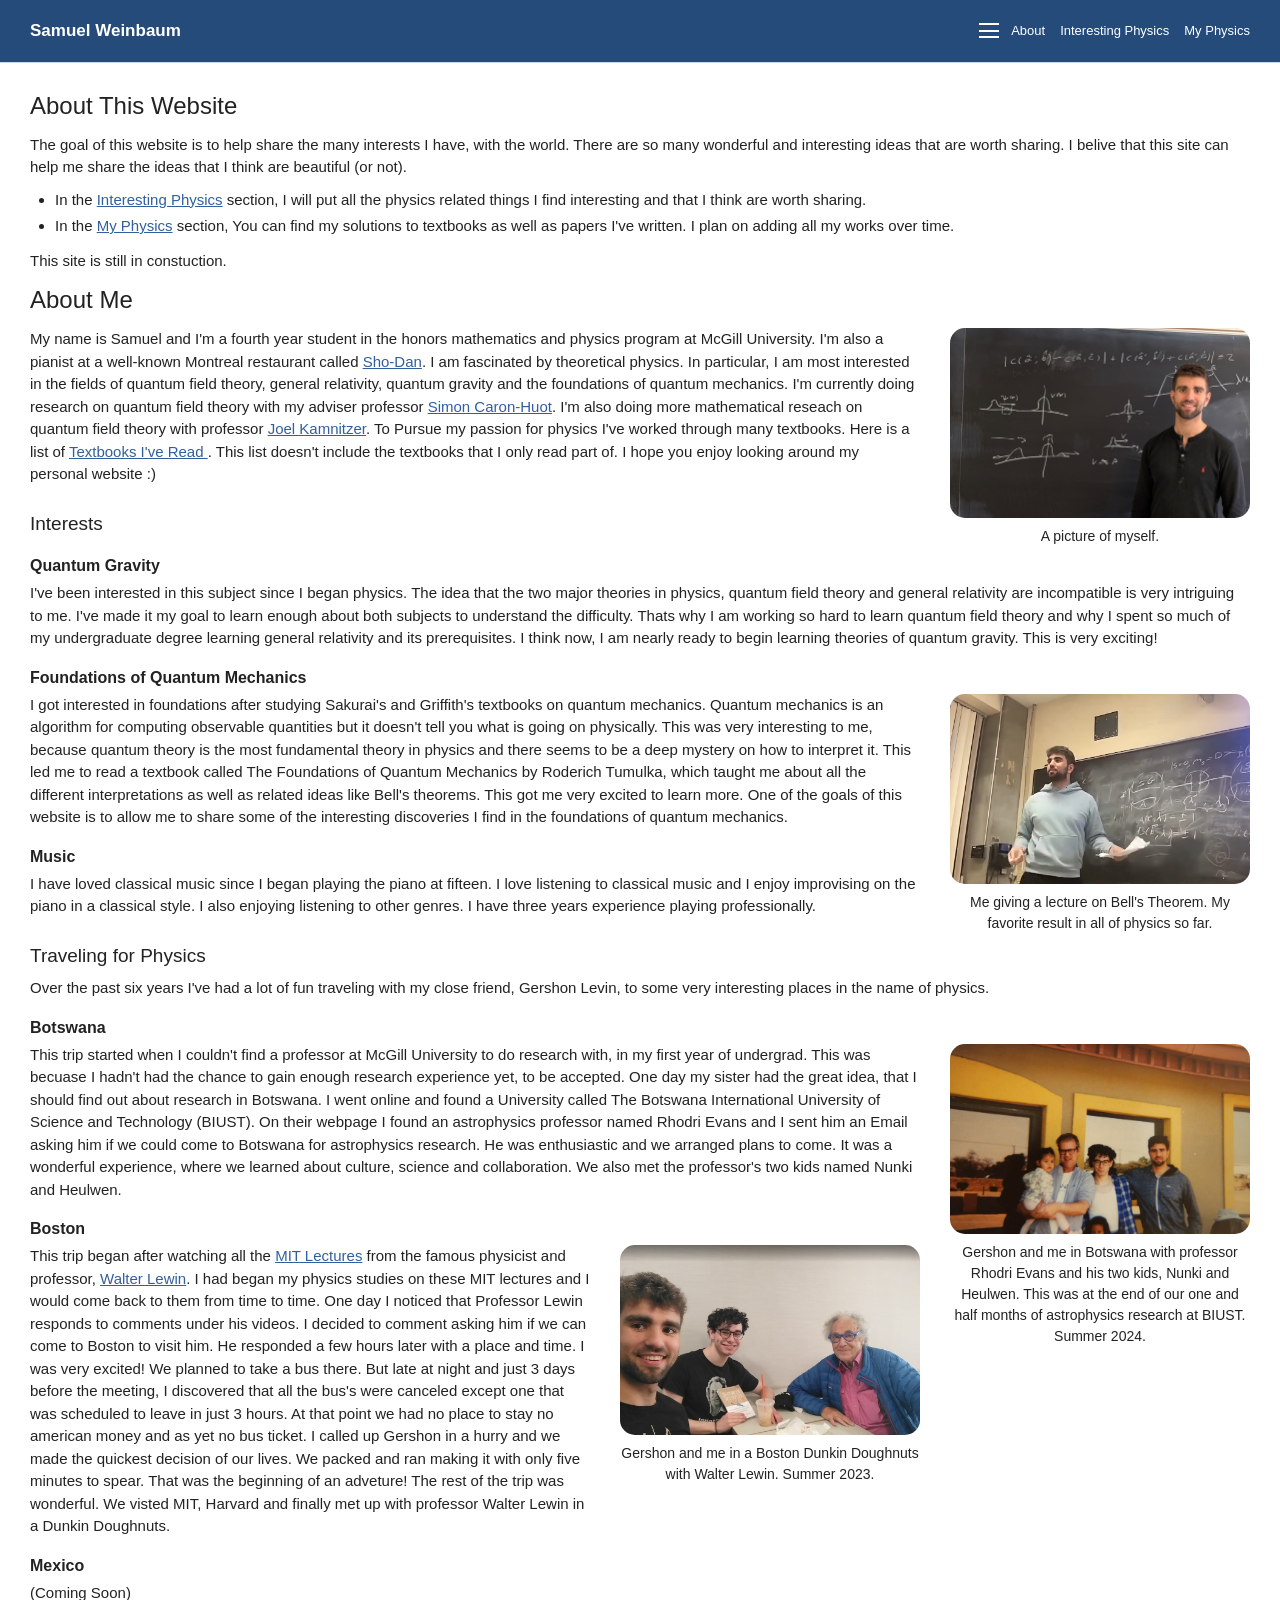
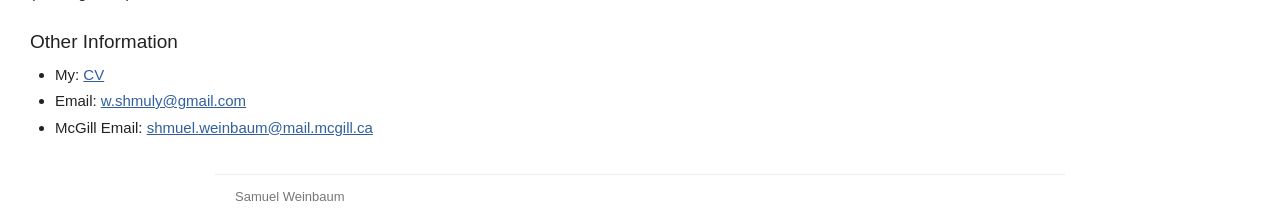
<file: index.html>
<!DOCTYPE html>
<html lang="en">


<head>
    <meta charset="UTF-8">
    <meta name="viewport" content="width=device-width, initial-scale=1.0">

    <link rel="icon" type="image/png" href="images/phys.png">

    <title>Samuel Weinbaum | Personal Website</title>

    <meta name="description" content="Official personal website of Samuel Weinbaum. Explore my work, interests, research, mathematics, theoretical physics, and music.">

    <meta name="robots" content="index, follow">

    <link rel="canonical" href="https://samuelweinbaum.com/">

    <link rel="stylesheet" href="styles.css">

    <!-- Google Search Console Verification -->
    <meta name="google-site-verification" content="NPgFOUEiG7B_HimeE5yU0qrwJwdRJw72JmyMJkkRcmI">

    <!-- Personal Photo SEO -->
    <meta property="og:type" content="website">
    <meta property="og:title" content="Samuel Weinbaum">
    <meta property="og:description" content="Official personal website of Samuel Weinbaum, featuring mathematics, theoretical physics, research, and music.">
    <meta property="og:image" content="https://samuelweinbaum.com/images/MeAndBoard.jpeg">
    <meta property="og:image:alt" content="Samuel Weinbaum – personal photo">
    <meta property="og:url" content="https://samuelweinbaum.com/">

</head>


<body>

    <header>

        <a href="index.html" class="site-name">
            Samuel Weinbaum
        </a>

        <div class="navigation">

            <div class="hamburger">
                <span></span>
                <span></span>
                <span></span>
            </div>

            <nav>
                <a href="index.html">About</a>
                <a href="interesting_physics.html">Interesting Physics</a>
                <a href="my_physics.html">My Physics</a>
            </nav>

        </div>

    </header>


    <main>


        <h1>About This Website</h1>

        <p>
            The goal of this website is to help share the many interests I have, with the world. There are so many wonderful and interesting ideas that are worth sharing.
            I belive that this site can help me share the ideas that I think are beautiful (or not).
        </p>

        <ul>
            <li>
                In the <a href="interesting_physics.html">Interesting Physics</a>
                section, I will put all the physics related things I find interesting and that I think are worth sharing.
            </li>

            <li>
                In the <a href="my_physics.html">My Physics</a>
                section, You can find my solutions to textbooks as well as papers I've written. I plan on adding all my works over time.
            </li>
        </ul>

        <p>
           This site is still in constuction.
        </p>

        <h1>About Me</h1>
        <figure class="about-photo">
            <img
        src="images/MeAndBoard.jpeg"
        alt="Samuel Weinbaum – personal photo"
        title="Samuel Weinbaum"
        loading="eager"
    >
            <figcaption>
                A picture of myself.
            </figcaption>
        </figure>
        

        <p>
            My name is Samuel and I'm a fourth year student in the honors mathematics and physics program at McGill University.
            I'm also a pianist at a well-known Montreal restaurant called <a href="https://www.sho-dan.com/" target="_blank">Sho-Dan</a>. 

            I am fascinated by theoretical physics. In particular, I am most interested in the fields of quantum field theory, general relativity, quantum gravity and the foundations of quantum mechanics. I'm currently doing
            research on quantum field theory with my adviser professor <a href="https://www.physics.mcgill.ca/~schuot/" target="_blank" rel="noopener noreferrer">Simon Caron-Huot</a>. I'm also doing 
            more mathematical reseach on quantum field theory with professor <a href="https://www.math.mcgill.ca/jkamni/" target="_blank" rel="noopener noreferrer">Joel Kamnitzer</a>.
            
            To Pursue my passion for physics I've worked through many textbooks. Here is a list of <a href="#" onclick="document.getElementById('bookList').style.display='block'; return false;">
                Textbooks I've Read
            </a>. This list doesn't include the textbooks that I only read part of. I hope you enjoy looking around my personal website :)

        </p>


        <h2>Interests</h2>

        <h3>Quantum Gravity</h3>
        <p>
            I've been interested in this subject since I began physics. The idea that the two major theories in physics, quantum field theory and general relativity are incompatible
             is very intriguing to me. I've made it my goal to learn enough about both subjects to understand the difficulty. Thats why I am working so hard to learn quantum field theory 
             and why I spent so much of my undergraduate degree learning general relativity and its prerequisites. I think now, I am nearly ready to begin learning theories of quantum gravity.
             This is very exciting!
        </p>



        <h3>Foundations of Quantum Mechanics</h3>

        <figure class="about-photo">
            <img src="images/Lecture_on_Bell's_Theorem.png" alt="Photo of Samuel">
            <figcaption>
                Me giving a lecture on Bell's Theorem. My favorite result in all of physics so far.
            </figcaption>
        </figure>


        <p>
            I got interested in foundations after studying Sakurai's and Griffith's textbooks on quantum mechanics. Quantum mechanics is an algorithm for computing observable quantities 
            but it doesn't tell you what is going on physically. This was very interesting to me, because quantum theory is the most fundamental theory 
            in physics and there seems to be a deep mystery on how to interpret it. This led me to read a textbook called The Foundations of Quantum Mechanics by Roderich Tumulka, which taught me 
            about all the different interpretations as well as related ideas like Bell's theorems. This got me very excited to learn more. One of the goals of
            this website is to allow me to share some of the interesting discoveries I find in the foundations of quantum mechanics.
        </p>

        

        <h3>Music</h3>
        <p>
            I have loved classical music since I began playing the piano at fifteen. I love listening to classical music and I enjoy improvising on the piano in a classical style. I also enjoying listening to other genres. 
            I have three years experience playing professionally. 
        </p>

        

        <h2>Traveling for Physics</h2>
        Over the past six years I've had a lot of fun traveling with my close friend, Gershon Levin,
         to some very interesting places in the name of physics.
        <h3>Botswana</h3>

        <figure class="about-photo">
            <img src="images/Botswana.jpeg" alt="Photo of Samuel">
            <figcaption>
                Gershon and me in Botswana with professor Rhodri Evans and his two kids, Nunki and Heulwen. This was at the end of our one and half months of 
                astrophysics research at BIUST. Summer 2024.
            </figcaption>
        </figure>

        <p>
            This trip started when I couldn't find a professor at McGill University to do research with,
            in my first year of undergrad. This was becuase I hadn't had the chance to gain enough research experience yet, to be accepted.
            One day my sister had the great idea, that I should find out about research in Botswana.
            I went online and found a University called The Botswana International University of Science and Technology (BIUST).
            On their webpage I found an astrophysics professor named Rhodri Evans and I sent him an Email
            asking him if we could come to Botswana for astrophysics research. He was enthusiastic and we arranged plans to come. 
            It was a wonderful experience, where we learned about culture, science and collaboration. We also met the professor's two kids named Nunki and Heulwen.
        </p>

        <h3>Boston</h3>


        <figure class="about-photo">
            <img src="images/WalterLewin.jpeg" alt="Photo of Samuel">
            <figcaption>
                Gershon and me in a Boston Dunkin Doughnuts with Walter Lewin. Summer 2023.
            </figcaption>
        </figure>
       
        <p>
            This trip began after watching all the <a href=" https://www.youtube.com/@lecturesbywalterlewin.they9259" target="_blank" rel="noopener noreferrer">MIT Lectures</a> from the famous physicist and professor, <a href="https://en.wikipedia.org/wiki/Walter_Lewin" target="_blank" rel="noopener noreferrer">Walter Lewin</a>.
            I had began my physics studies on these MIT lectures and I would come back to them from time to time. One day I noticed that Professor Lewin responds to comments under his videos.
            I decided to comment asking him if we can come to Boston to visit him. He responded a few hours later with a place and time. I was very excited!
            We planned to take a bus there. But late at night and just 3 days before the meeting, I discovered that all the bus's were canceled except one that was scheduled to leave
            in just 3 hours. At that point we had no place to stay no american money and as yet no bus ticket. I called up Gershon in a hurry and we made the quickest decision of our lives.
            We packed and ran making it with only five minutes to spear. That was the beginning of an adveture! The rest of the trip was wonderful. We visted MIT, Harvard and finally met up with professor Walter Lewin in a Dunkin Doughnuts.
        </p>


        <h3>Mexico</h3>
        <p>
            (Coming Soon)
        </p>





       




        <h2>Other Information</h2>

        <ul>
            <li>My: <a href="https://drive.google.com/file/d/1AHwl51ekp3WbzCY_JDk2iYxZEd1C58Md/view?usp=sharing" target="_blank" rel="noopener noreferrer">CV</a></li>
            <li>Email: <a href="mailto:w.shmuly@gmail.com">w.shmuly@gmail.com</a></li>
            <li>McGill Email: <a href="mailto:shmuel.weinbaum@mail.mcgill.ca">shmuel.weinbaum@mail.mcgill.ca</a></li>
     
        </ul>

    </main>


    <footer>
        Samuel Weinbaum
    </footer>


    <div id="bookList" style="
    display:none;
    position:fixed;
    top:50%;
    left:50%;
    transform:translate(-50%, -50%);
    background:white;
    color:black;
    padding:20px;
    border:1px solid black;
    width:450px;
    max-width:100%;
    max-height:80vh;
    overflow-y:auto;
    z-index:1000;
">

    <span onclick="document.getElementById('bookList').style.display='none';"
          style="float:right; cursor:pointer; font-weight:bold;">
        X
    </span>

    <h3 style="margin-top:0;">Textbooks I've Read</h3>

    <ul style="padding-left:20px; line-height:1.6;">
        <li data-status="in-progress"><a href="https://www.goodreads.com/book/show/153919.Quantum_Field_Theory" target="_blank" rel="noopener noreferrer">Quantum Field Theory</a> — Mark Srednicki 
            <br><span style="color: #16A34A; font-weight: 600;">
            (in progress)
        </span></li>
       

        <li data-status="read">
            <a href="https://www.goodreads.com/book/show/46352.The_Large_Scale_Structure_of_Space_Time" target="_blank" rel="noopener noreferrer">The Large Scale Structure of Space-Time</a><br>
            S. W. Hawking and G. F. R. Ellis
        </li>
        
        <li data-status="read">
            <a href="https://www.amazon.ca/Modern-Quantum-Mechanics-J-Sakurai/dp/1108473229" target="_blank" rel="noopener noreferrer">Modern Quantum Mechanics</a><br>
            J. J. Sakurai and Jim Napolitano
        </li>
        
        <li data-status="read">
            <a href="https://www.goodreads.com/book/show/259680.Spacetime_and_Geometry" target="_blank" rel="noopener noreferrer">Spacetime and Geometry: An Introduction to General Relativity</a><br>
            Sean M. Carroll
        </li>
        
        <li data-status="read">
            <a href="https://www.goodreads.com/book/show/1246832.Introduction_to_Smooth_Manifolds" target="_blank" rel="noopener noreferrer">Introduction to Smooth Manifolds</a><br>
            John M. Lee
        </li>
        
        <li data-status="read">
            <a href="https://www.goodreads.com/book/show/1748333.Topology_and_Geometry" target="_blank" rel="noopener noreferrer">Topology and Geometry</a><br>
            Glen E. Bredon
        </li>
        
        <li data-status="read">
            <a href="https://www.goodreads.com/book/show/1132152.Functions_of_One_Complex_Variable" target="_blank" rel="noopener noreferrer">Functions of One Complex Variable</a><br>
            John B. Conway
        </li>
        
        <li data-status="read">
            <a href="https://www.goodreads.com/book/show/62966413?ref=s_s" target="_blank" rel="noopener noreferrer">Foundations of Quantum Mechanics</a><br>
            Roderich Tumulka
        </li>
        
        <li data-status="read">
            <a href="https://www.goodreads.com/book/show/153908.Introduction_to_Quantum_Mechanics" target="_blank" rel="noopener noreferrer">Introduction to Quantum Mechanics</a><br>
            David J. Griffiths
        </li>
        
        <li data-status="read">
            PHYS 260: Modern Physics and Relativity Class Notes<br>
            Adrian Liu
        </li>
        
        <li data-status="read">
            <a href="https://www.goodreads.com/book/show/145292.Introduction_to_Electrodynamics" target="_blank" rel="noopener noreferrer">Introduction to Electrodynamics</a><br>
            David J. Griffiths
        </li>

        <li data-status="read">
            Algebra III Class Notes<br>
            Ayel Goren
        </li>

        <li data-status="read">
            Algebra II Class Notes<br>
            Ayel Goren
        </li>
        
        <li data-status="read">
            <a href="https://www.goodreads.com/book/show/845794.Understanding_Analysis" target="_blank" rel="noopener noreferrer">Understanding Analysis</a><br>
            Stephen Abbott
        </li>
        
        <li data-status="read">
            <a href="https://www.goodreads.com/book/show/59201247-partial-differential-equations" target="_blank" rel="noopener noreferrer">Partial Differential Equations: A First Course</a><br>
            Rustum Choksi
        </li>
        
        
        <li data-status="read">
            <a href="https://www.goodreads.com/book/show/245483.Classical_Mechanics" target="_blank" rel="noopener noreferrer">Classical Mechanics</a><br>
            John R. Taylor
        </li>
        
        <li data-status="read">
            <a href="https://www.goodreads.com/book/show/1796067.Introduction_to_Classical_Mechanics" target="_blank" rel="noopener noreferrer">Introduction to Classical Mechanics: With Problems and Solutions</a><br>
            David Morin
        </li>
        
        <li data-status="read">
            <a href="https://www.goodreads.com/book/show/9654114-elementary-linear-algebra" target="_blank" rel="noopener noreferrer">Elementary Linear Algebra: Applications Version</a><br>
            Howard Anton and Chris Rorres
        </li>
        
        <li data-status="read">
            <a href="https://www.goodreads.com/search?q=Ordinary+Differential+Equations+Morris+Tenenbaum" target="_blank" rel="noopener noreferrer">Ordinary Differential Equations</a><br>
            Morris Tenenbaum and Harry Pollard
        </li>
        
        <li data-status="read">
            <a href="https://www.goodreads.com/en/book/show/807808.Calculus" target="_blank" rel="noopener noreferrer">Calculus: A Complete Course</a><br>
            Robert A. Adams
        </li>
        
        <li data-status="read">
            <a href="https://www.goodreads.com/book/show/10193883-single-variable-calculus" target="_blank" rel="noopener noreferrer">Calculus: Multivariable</a><br>
            Jon Rogawski
        </li>
        
        <li data-status="read">
            <a href="https://www.goodreads.com/en/book/show/61298.Calculus" target="_blank" rel="noopener noreferrer">Calculus: Early Transcendentals</a><br>
            James Stewart
        </li>
        
</ul>

</div>

</body>
</html>
</file>
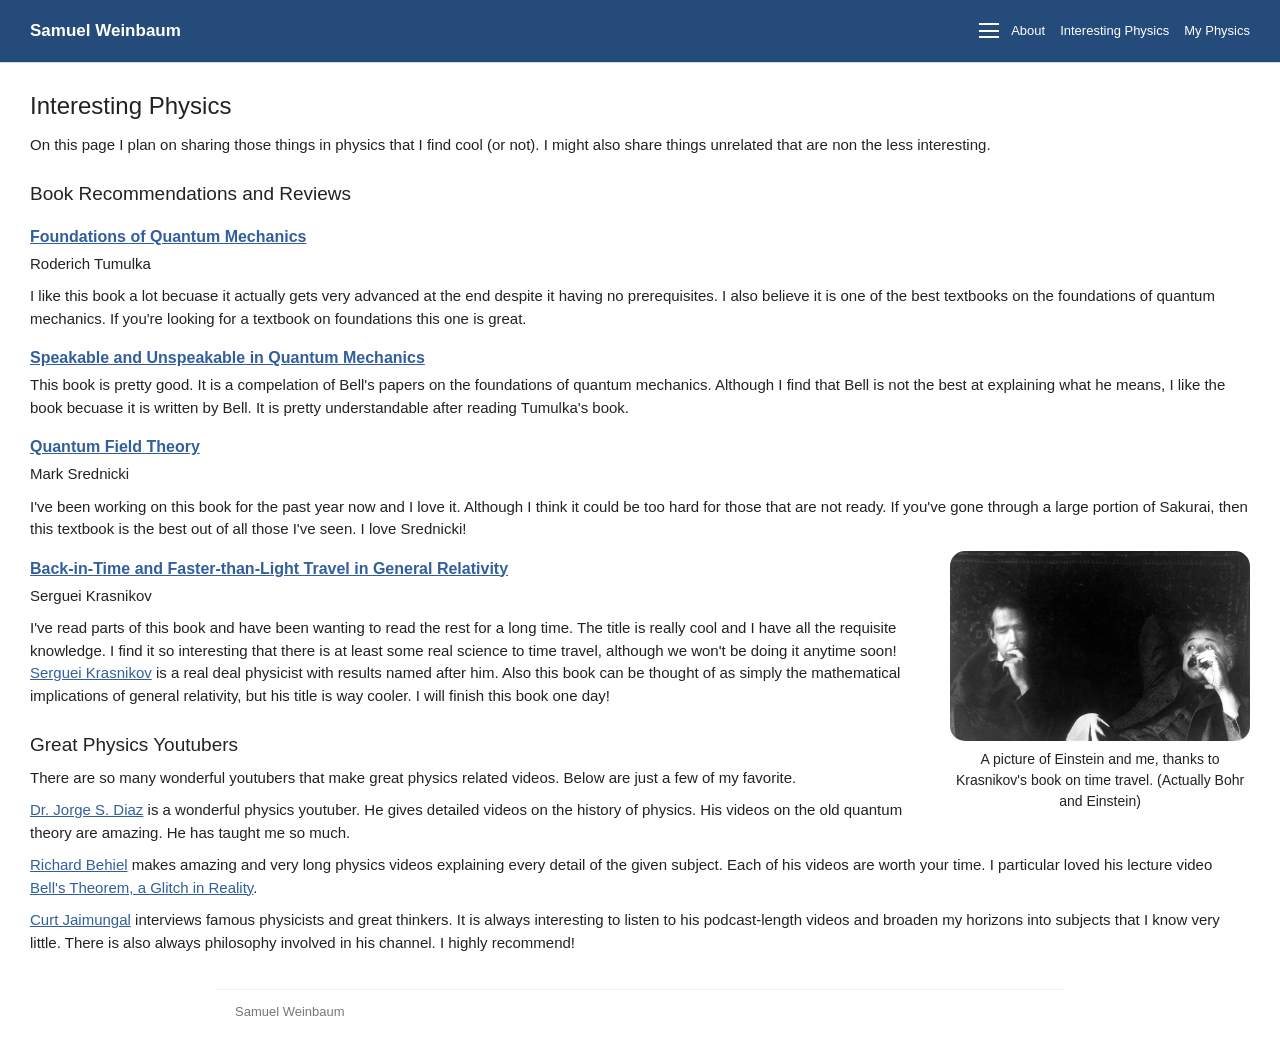
<file: interesting_physics.html>
<!DOCTYPE html>
<html lang="en">

<head>
    <meta charset="UTF-8">
    <meta name="viewport" content="width=device-width, initial-scale=1.0">

    <link rel="icon" type="image/png" href="images/phys.png">

    <title>Interesting Physics | Samuel Weinbaum</title>

    <meta name="description" content="Explore interesting topics in physics, quantum mechanics, theoretical physics, book recommendations, and educational resources.">
    <meta name="robots" content="index, follow">

    <link rel="canonical" href="https://samuelweinbaum.com/interesting_physics.html">
    <link rel="stylesheet" href="styles.css">
</head>

<body>

    <header>

        <a href="index.html" class="site-name">
            Samuel Weinbaum
        </a>

        <div class="navigation">

            <div class="hamburger">
                <span></span>
                <span></span>
                <span></span>
            </div>

            <nav>
                <a href="index.html">About</a>
                <a href="interesting_physics.html">Interesting Physics</a>
                <a href="my_physics.html">My Physics</a>
            </nav>

        </div>

    </header>

    <main>

        <h1>Interesting Physics</h1>

        <p>
            On this page I plan on sharing those things in physics that I find cool (or not).
            I might also share things unrelated that are non the less interesting.
        </p>

        <h2>Book Recommendations and Reviews</h2>
        <h3><a href="https://www.goodreads.com/book/show/62966413-foundations-of-quantum-mechanics" target="_blank" rel="noopener noreferrer">Foundations of Quantum Mechanics</a><br></h3>
        <p>
            Roderich Tumulka
        </p>
        <p>
            I like this book a lot becuase it actually gets very advanced at the end despite it having no prerequisites.
            I also believe it is one of the best textbooks on the foundations of quantum mechanics. If you're looking for a textbook 
            on foundations this one is great.
        </p>
        
        <h3><a href="https://www.goodreads.com/book/show/195163" target="_blank" rel="noopener noreferrer">Speakable and Unspeakable in Quantum Mechanics</a><br></h3>
      
        <p>
            This book is pretty good. It is a compelation of Bell's papers on the foundations of
            quantum mechanics. Although I find that Bell is not the best at explaining what he means,
            I like the book becuase it is written by Bell. It is pretty understandable after reading Tumulka's book.
        </p>


        <h3><a href="https://www.goodreads.com/book/show/153919?ref=s_s" target="_blank" rel="noopener noreferrer">Quantum Field Theory</a><br></h3>
        <p>
            Mark Srednicki
        </p>
        <p>
            I've been working on this book for the past year now and I love it. Although I think it 
            could be too hard for those that are not ready. If you've gone through a large portion of Sakurai, then this
            textbook is the best out of all those I've seen. I love Srednicki!
        </p>

        <figure class="about-photo">
            <img src="images/EinsteinBohr.jpeg" alt="Photo of Einstein">
            <figcaption>
                A picture of Einstein and me, thanks to Krasnikov's book on time travel. (Actually Bohr and Einstein)
            </figcaption>
        </figure>

        <h3><a href="https://link.springer.com/book/10.1007/978-3-319-72754-7" target="_blank" rel="noopener noreferrer">Back-in-Time and Faster-than-Light Travel in General Relativity</a><br></h3>
        <p>
            Serguei Krasnikov
        </p>
        <p>
            I've read parts of this book and have been wanting to read the rest for a long time. The title is really cool and I have all the requisite knowledge. I find it so interesting that
            there is at least some real science to time travel, although we won't be doing it anytime soon! <a href="https://en.wikipedia.org/wiki/Serguei_Krasnikov" target="_blank" rel="noopener noreferrer">Serguei Krasnikov</a> is a real deal physicist with results named after him.
            Also this book can be thought of as simply the mathematical implications of general relativity, but his title is way cooler. I will finish this book one day!
        </p>

        <h2>Great Physics Youtubers</h2>
        <p>
            There are so many wonderful youtubers that make great physics related videos.
            Below are just a few of my favorite.
        </p>
        <p>
            <a href="https://www.youtube.com/@jkzero/videos" target="_blank" rel="noopener noreferrer">Dr. Jorge S. Diaz</a> is a wonderful physics youtuber.
            He gives detailed videos on the history of physics. His videos on the old quantum theory are amazing.
            He has taught me so much.
        </p>
        <p>
            <a href="https://www.youtube.com/@RichBehiel" target="_blank" rel="noopener noreferrer">Richard Behiel</a> makes amazing and very long physics videos
            explaining every detail of the given subject. Each of his videos are worth your time. I particular loved his lecture video <a href="https://www.youtube.com/watch?v=g69cW_Xt4EM&t=2s" target="_blank" rel="noopener noreferrer">
                Bell's Theorem, a Glitch in Reality</a>.
        </p>
        <p>
            <a href="https://www.youtube.com/@TheoriesofEverything" target="_blank" rel="noopener noreferrer">Curt Jaimungal</a> interviews famous physicists and great thinkers.
            It is always interesting to listen to his podcast-length videos and broaden my horizons into subjects that I know very little.
            There is also always philosophy involved in his channel. I highly recommend!
        </p>
        

    </main>



    <footer>
        <p>Samuel Weinbaum</p>
    </footer>

</body>
</html>
</file>
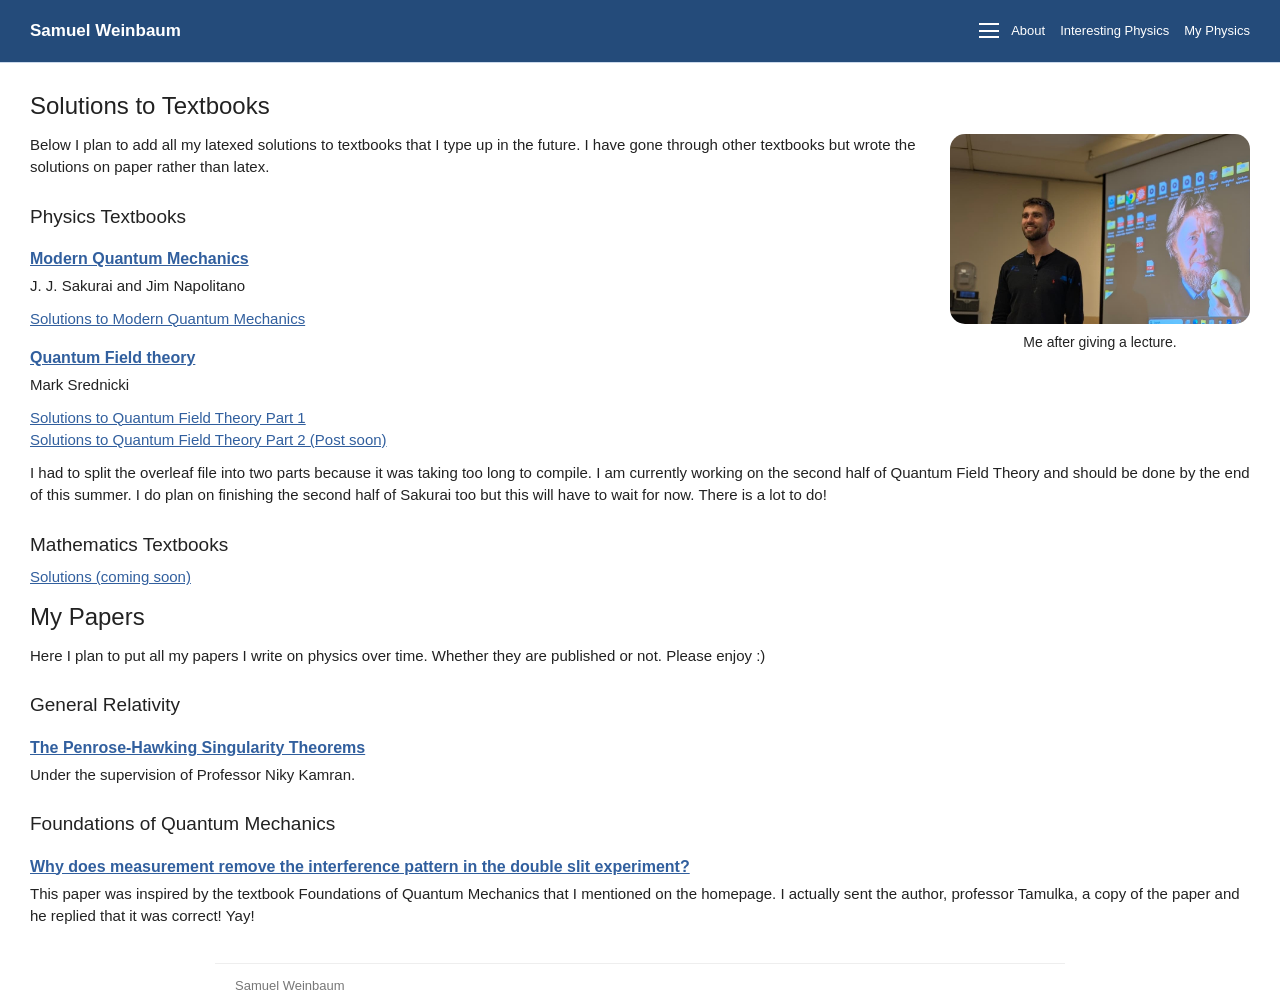
<file: my_physics.html>
<!DOCTYPE html>
<html lang="en">


<head>
    <meta charset="UTF-8">
    <meta name="viewport" content="width=device-width, initial-scale=1.0">

    <link rel="icon" type="image/png" href="images/phys.png">

    <title>My Physics | Samuel Weinbaum</title>

    <meta name="description" content="Explore Samuel Weinbaum's physics solutions, research papers, and work in theoretical physics.">
    <meta name="robots" content="index, follow">

    <link rel="canonical" href="https://samuelweinbaum.com/my_physics.html">
    <link rel="stylesheet" href="styles.css">
</head>


<body>

    <header>

        <a href="index.html" class="site-name">
            Samuel Weinbaum
        </a>

        <div class="navigation">

            <div class="hamburger">
                <span></span>
                <span></span>
                <span></span>
            </div>

            <nav>
                <a href="index.html">About</a>
                <a href="interesting_physics.html">Interesting Physics</a>
                <a href="my_physics.html">My Physics</a>
            </nav>

        </div>

    </header>

    <main>

        <h1>Solutions to Textbooks</h1>

        <figure class="about-photo">
            <img src="images/MeAndBell..jpeg" alt="Photo of Samuel">
            <figcaption>
                Me after giving a lecture.
            </figcaption>
        </figure>

        <p>
            Below I plan to add all my latexed solutions to textbooks that I type up in the future.
            I have gone through other textbooks but wrote the solutions on paper rather than latex.
        </p>

        <h2>Physics Textbooks</h2>

        <h3><a href="https://www.amazon.ca/Modern-Quantum-Mechanics-J-Sakurai/dp/1108473229" target="_blank" rel="noopener noreferrer">Modern Quantum Mechanics</a><br></h3>

        <p>
            J. J. Sakurai and Jim Napolitano
        </p>
        
        <p>
            <a href="#"><a href="https://drive.google.com/file/d/1FnTz2EHC344dKlMrzkZC1k9NIwvP03w0/view?usp=sharing" target="_blank" rel="noopener noreferrer">Solutions to Modern Quantum Mechanics</a></li></a>
        </p>

        <h3><a href="https://www.goodreads.com/book/show/153919.Quantum_Field_Theory" target="_blank" rel="noopener noreferrer">Quantum Field theory</a><br></h3>

        <p>
            Mark Srednicki
        </p>

        <p>
            <a href="#"><a href="https://drive.google.com/file/d/1Q_4q_EYvkBvWYmrtiG8OXcbrqAwtRMyq/view?usp=sharing" target="_blank" rel="noopener noreferrer">Solutions to Quantum Field Theory Part 1</a></li></a><br>
            <span style="color: #315f9e; text-decoration: underline; cursor: default;">
                Solutions to Quantum Field Theory Part 2 (Post soon)
            </span>
        </p>
        
        <p>
            I had to split the overleaf file into two parts because it was taking too long to compile.
            I am currently working on the second half of Quantum Field Theory and should be done by the end of this summer. I do plan on finishing the second half of Sakurai too but this will have to wait for now. There is a lot to do!
        </p>

        <h2>Mathematics Textbooks</h2>
        <p>
            <span style="color: #315f9e; text-decoration: underline; cursor: default;">
                Solutions (coming soon)
            </span>
        </p>

        <h1>My Papers</h1>
        <p>
            Here I plan to put all my papers I write on physics over time. Whether they are published or not.
            Please enjoy :)
        </p>

        <h2>General Relativity</h2>

        <h3><a href="https://drive.google.com/file/d/1f9191Kjj_5EhdCHIyEdQl1fFe7ei1jhD/view?usp=sharing" target="_blank" rel="noopener noreferrer">The Penrose-Hawking Singularity Theorems</a><br></h3>

        <p>
            Under the supervision of Professor Niky Kamran.
        </p>
        
        <h2>Foundations of Quantum Mechanics</h2>

        <h3><a href="https://drive.google.com/file/d/14o3ndvx_Xg-lsyhQk6oZSXHC5cd18Eiq/view?usp=sharing" target="_blank" rel="noopener noreferrer">Why does measurement remove the
            interference pattern in the double slit
            experiment?</a><br></h3>

        <p>
            This paper was inspired by the textbook Foundations of Quantum Mechanics that I mentioned on the homepage.
            I actually sent the author, professor Tamulka, a copy of the paper and he replied that it was correct! Yay!
        </p>
    

    </main>

    <footer>
        Samuel Weinbaum
    </footer>

</body>
</html>
</file>
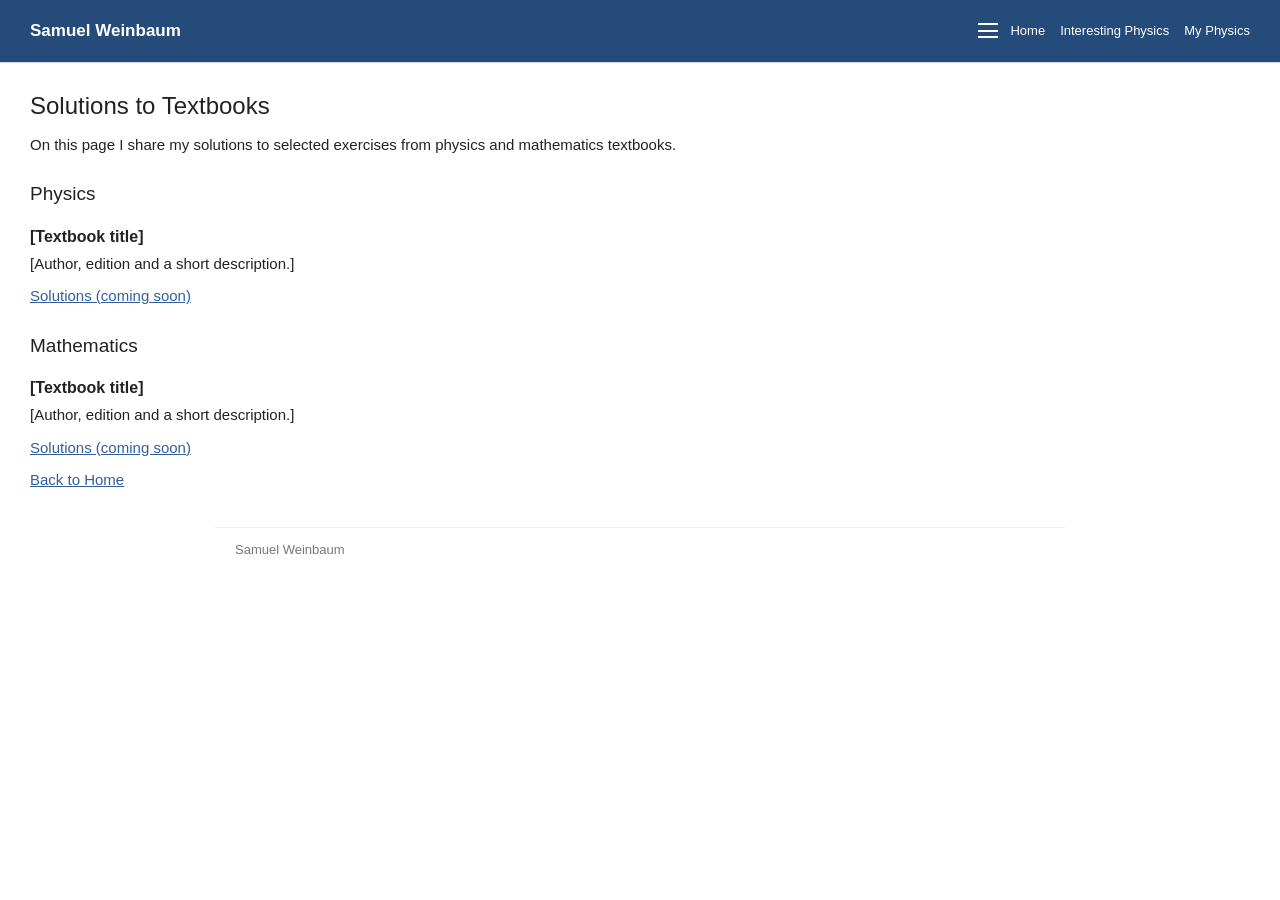
<file: myphysics.html>
<!DOCTYPE html>
<html lang="en">

<head>
    <meta charset="UTF-8">
    <meta name="viewport" content="width=device-width, initial-scale=1.0">
    <title>Textbook Solutions | Samuel Weinbaum</title>
    <link rel="stylesheet" href="styles.css">
</head>

<body>

    <header>

        <a href="index.html" class="site-name">
            Samuel Weinbaum
        </a>

        <div class="navigation">

            <div class="hamburger">
                <span></span>
                <span></span>
                <span></span>
            </div>

            <nav>
                <a href="index.html">Home</a>
                <a href="physics_interests.html">Interesting Physics</a>
                <a href="myphysics.html">My Physics</a>
            </nav>

        </div>

    </header>

    <main>

        <h1>Solutions to Textbooks</h1>

        <p>
            On this page I share my solutions to selected exercises
            from physics and mathematics textbooks.
        </p>

        <h2>Physics</h2>

        <h3>[Textbook title]</h3>

        <p>
            [Author, edition and a short description.]
        </p>

        <p>
            <a href="#">Solutions (coming soon)</a>
        </p>

        <h2>Mathematics</h2>

        <h3>[Textbook title]</h3>

        <p>
            [Author, edition and a short description.]
        </p>

        <p>
            <a href="#">Solutions (coming soon)</a>
        </p>

        <p>
            <a href="index.html">Back to Home</a>
        </p>

    </main>

    <footer>
        Samuel Weinbaum
    </footer>

</body>
</html>
</file>
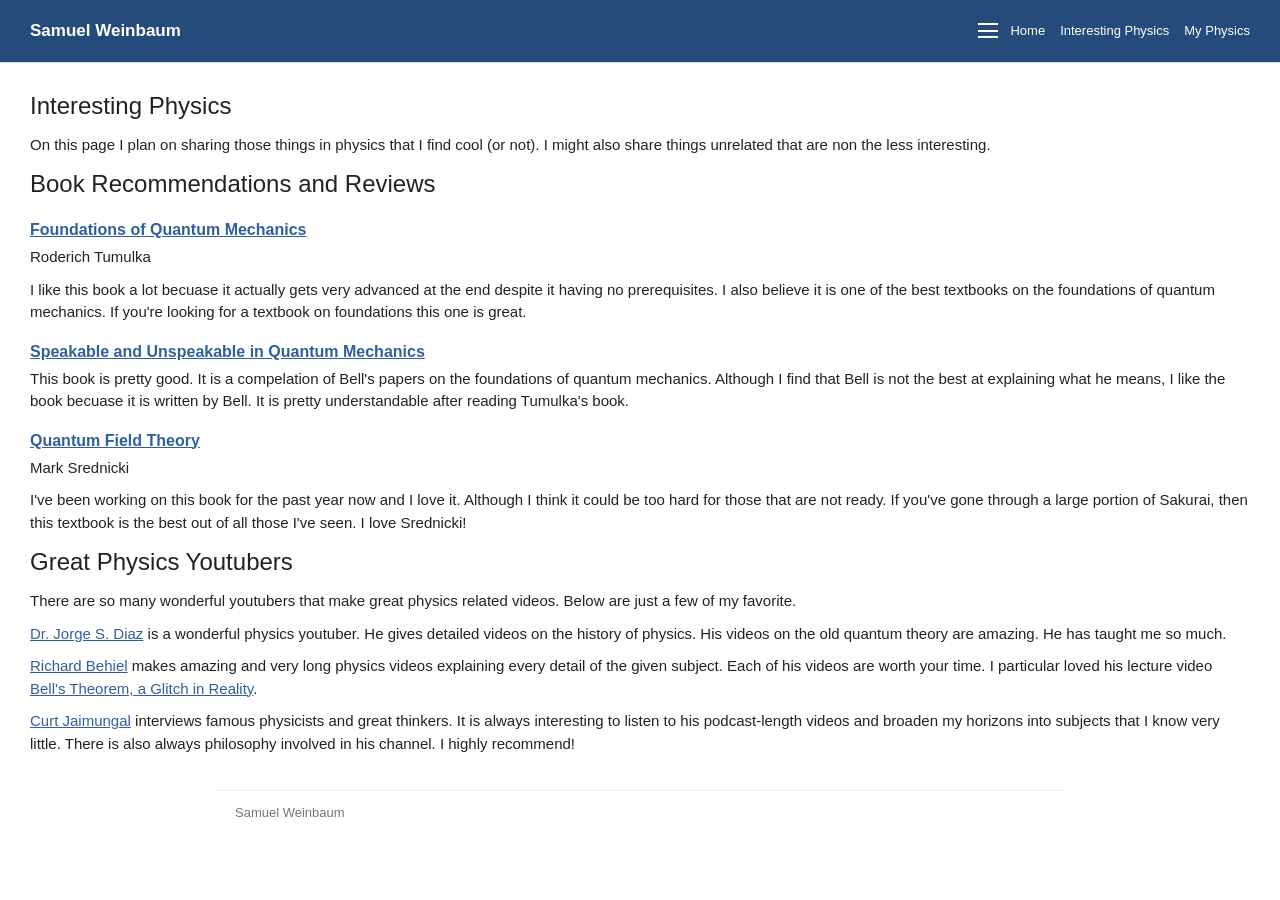
<file: physics_interests.html>
<!DOCTYPE html>
<html lang="en">

<head>
    <meta charset="UTF-8">
    <meta name="viewport" content="width=device-width, initial-scale=1.0">
    <title>Interesting Physics | Samuel Weinbaum</title>
    <link rel="stylesheet" href="styles.css">
</head>

<body>

    <header>

        <a href="index.html" class="site-name">
            Samuel Weinbaum
        </a>

        <div class="navigation">

            <div class="hamburger">
                <span></span>
                <span></span>
                <span></span>
            </div>

            <nav>
                <a href="index.html">Home</a>
                <a href="physics_interests.html">Interesting Physics</a>
                <a href="my_physics.html">My Physics</a>
            </nav>

        </div>

    </header>

    <main>

        <h1>Interesting Physics</h1>

        <p>
            On this page I plan on sharing those things in physics that I find cool (or not).
            I might also share things unrelated that are non the less interesting.
        </p>

        <h1>Book Recommendations and Reviews</h1>
        <h3><a href="https://www.goodreads.com/book/show/62966413-foundations-of-quantum-mechanics" target="_blank" rel="noopener noreferrer">Foundations of Quantum Mechanics</a><br></h3>
        <p>
            Roderich Tumulka
        </p>
        <p>
            I like this book a lot becuase it actually gets very advanced at the end despite it having no prerequisites.
            I also believe it is one of the best textbooks on the foundations of quantum mechanics. If you're looking for a textbook 
            on foundations this one is great.
        </p>
        
        <h3><a href="https://www.goodreads.com/book/show/195163" target="_blank" rel="noopener noreferrer">Speakable and Unspeakable in Quantum Mechanics</a><br></h3>
      
        <p>
            This book is pretty good. It is a compelation of Bell's papers on the foundations of
            quantum mechanics. Although I find that Bell is not the best at explaining what he means,
            I like the book becuase it is written by Bell. It is pretty understandable after reading Tumulka's book.
        </p>


        <h3><a href="https://www.goodreads.com/book/show/153919?ref=s_s" target="_blank" rel="noopener noreferrer">Quantum Field Theory</a><br></h3>
        <p>
            Mark Srednicki
        </p>
        <p>
            I've been working on this book for the past year now and I love it. Although I think it 
            could be too hard for those that are not ready. If you've gone through a large portion of Sakurai, then this
            textbook is the best out of all those I've seen. I love Srednicki!
        </p>

        <h1>Great Physics Youtubers</h1>
        <p>
            There are so many wonderful youtubers that make great physics related videos.
            Below are just a few of my favorite.
        </p>
        <p>
            <a href="https://www.youtube.com/@jkzero/videos" target="_blank" rel="noopener noreferrer">Dr. Jorge S. Diaz</a> is a wonderful physics youtuber.
            He gives detailed videos on the history of physics. His videos on the old quantum theory are amazing.
            He has taught me so much.
        </p>
        <p>
            <a href="https://www.youtube.com/@RichBehiel" target="_blank" rel="noopener noreferrer">Richard Behiel</a> makes amazing and very long physics videos
            explaining every detail of the given subject. Each of his videos are worth your time. I particular loved his lecture video <a href="https://www.youtube.com/watch?v=g69cW_Xt4EM&t=2s" target="_blank" rel="noopener noreferrer">
                Bell's Theorem, a Glitch in Reality</a>.
        </p>
        <p>
            <a href="https://www.youtube.com/@TheoriesofEverything" target="_blank" rel="noopener noreferrer">Curt Jaimungal</a> interviews famous physicists and great thinkers.
            It is always interesting to listen to his podcast-length videos and broaden my horizons into subjects that I know very little.
            There is also always philosophy involved in his channel. I highly recommend!
        </p>

    </main>

    <footer>
        <p>Samuel Weinbaum</p>
    </footer>

</body>
</html>
</file>
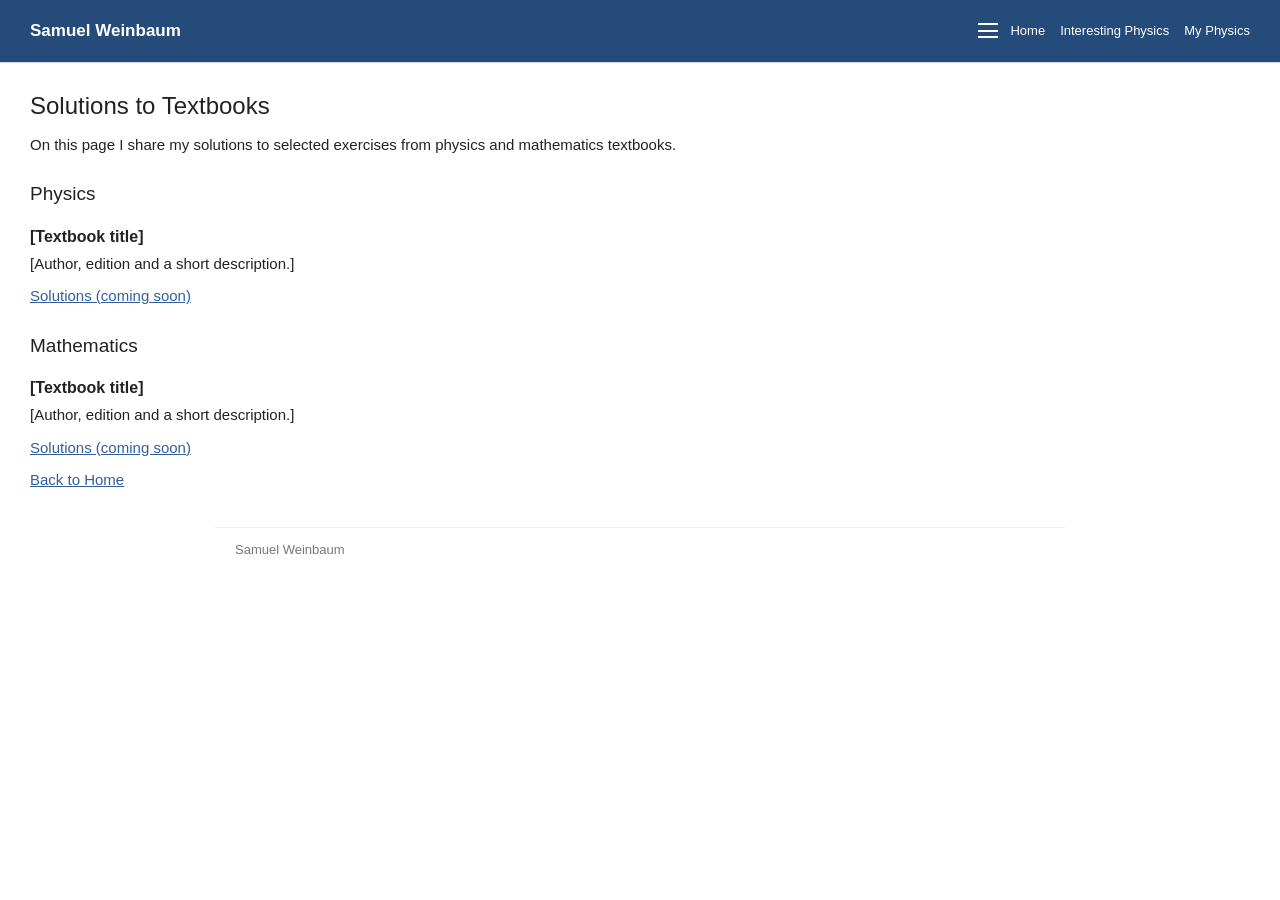
<file: physics_works.html>
<!DOCTYPE html>
<html lang="en">

<head>
    <meta charset="UTF-8">
    <meta name="viewport" content="width=device-width, initial-scale=1.0">
    <title>Textbook Solutions | Samuel Weinbaum</title>
    <link rel="stylesheet" href="styles.css">
</head>

<body>

    <header>

        <a href="index.html" class="site-name">
            Samuel Weinbaum
        </a>

        <div class="navigation">

            <div class="hamburger">
                <span></span>
                <span></span>
                <span></span>
            </div>

            <nav>
                <a href="index.html">Home</a>
                <a href="physics_interests.html">Interesting Physics</a>
                <a href="physics_works.html">My Physics</a>
            </nav>

        </div>

    </header>

    <main>

        <h1>Solutions to Textbooks</h1>

        <p>
            On this page I share my solutions to selected exercises
            from physics and mathematics textbooks.
        </p>

        <h2>Physics</h2>

        <h3>[Textbook title]</h3>

        <p>
            [Author, edition and a short description.]
        </p>

        <p>
            <a href="#">Solutions (coming soon)</a>
        </p>

        <h2>Mathematics</h2>

        <h3>[Textbook title]</h3>

        <p>
            [Author, edition and a short description.]
        </p>

        <p>
            <a href="#">Solutions (coming soon)</a>
        </p>

        <p>
            <a href="index.html">Back to Home</a>
        </p>

    </main>

    <footer>
        Samuel Weinbaum
    </footer>

</body>
</html>
</file>
<file: styles.css>
/* General */

* {
    box-sizing: border-box;
}

body {
    background-color: white;
    color: #222222;
    font-family: Arial, Helvetica, sans-serif;
    font-size: 15px;
    line-height: 1.5;
    margin: 0;
}


/* Header */

header {
    width: 100%;
    margin: auto;
    padding: 18px 30px;
    display: flex;
    justify-content: space-between;
    align-items: center;
    background-color: #244b7a;
    border-bottom: 1px solid #cbd9eb;
}

.site-name {
    color: #ffffff;
    text-decoration: none;
    font-size: 17px;
    font-weight: bold;
}


/* Navigation */

.navigation {
    display: flex;
    align-items: center;
    gap: 12px;
}

.hamburger {
    display: flex;
    flex-direction: column;
    justify-content: space-between;
    width: 20px;
    height: 15px;
}

.hamburger span {
    height: 2px;
    width: 20px;
    background-color: #fffefe;
}

nav {
    display: flex;
    gap: 15px;
}

nav a {
    color: #ffffff;
    text-decoration: none;
    font-size: 13px;
}

nav a:hover {
    color: #7493c1;
    text-decoration: underline;
}


/* Main content */

main {
    width: 100%;
    margin: 25px auto;
    padding: 0 30px;
}

h1 {
    font-size: 24px;
    font-weight: normal;
    margin-top: 0;
    margin-bottom: 10px;
}

h2 {
    font-size: 19px;
    font-weight: normal;
    margin-top: 24px;
    margin-bottom: 7px;
}

h3 {
    font-size: 16px;
    font-weight: bold;
    margin-top: 16px;
    margin-bottom: 4px;
}


/* Paragraphs */

p {
    margin-top: 0;
    margin-bottom: 10px;
}

ul {
    margin-top: 5px;
    margin-bottom: 12px;
    padding-left: 25px;
}

li {
    margin-bottom: 4px;
}


/* Links */

a {
    color: #315f9e;
}

a:hover {
    color: hsl(215, 39%, 60%);
}

.about-photo {
    float: right;
    width: 300px;
    height: auto;
    margin: 0 0 20px 30px;
}

.about-photo img {
    width: 300px;
    height: 190px;
    object-fit: cover;
    display: block;
    border-radius: 15px;
}

.about-photo figcaption {
    font-size: 14px;
    text-align: center;
    margin-top: 8px;
}


/* Footer */

footer {
    max-width: 850px;
    margin: 35px auto 0;
    padding: 12px 20px;
    border-top: 1px solid #eeeeee;
    color: #777777;
    font-size: 13px;
}


/* Mobile */

@media (max-width: 650px) {

    header {
        align-items: flex-start;
        flex-direction: column;
        gap: 12px;
    }

    .navigation {
        align-items: flex-start;
        flex-direction: column;
        gap: 8px;
    }

    nav {
        flex-wrap: wrap;
        gap: 12px;
    }

    main {
        margin-top: 20px;
    }

}
</file>
